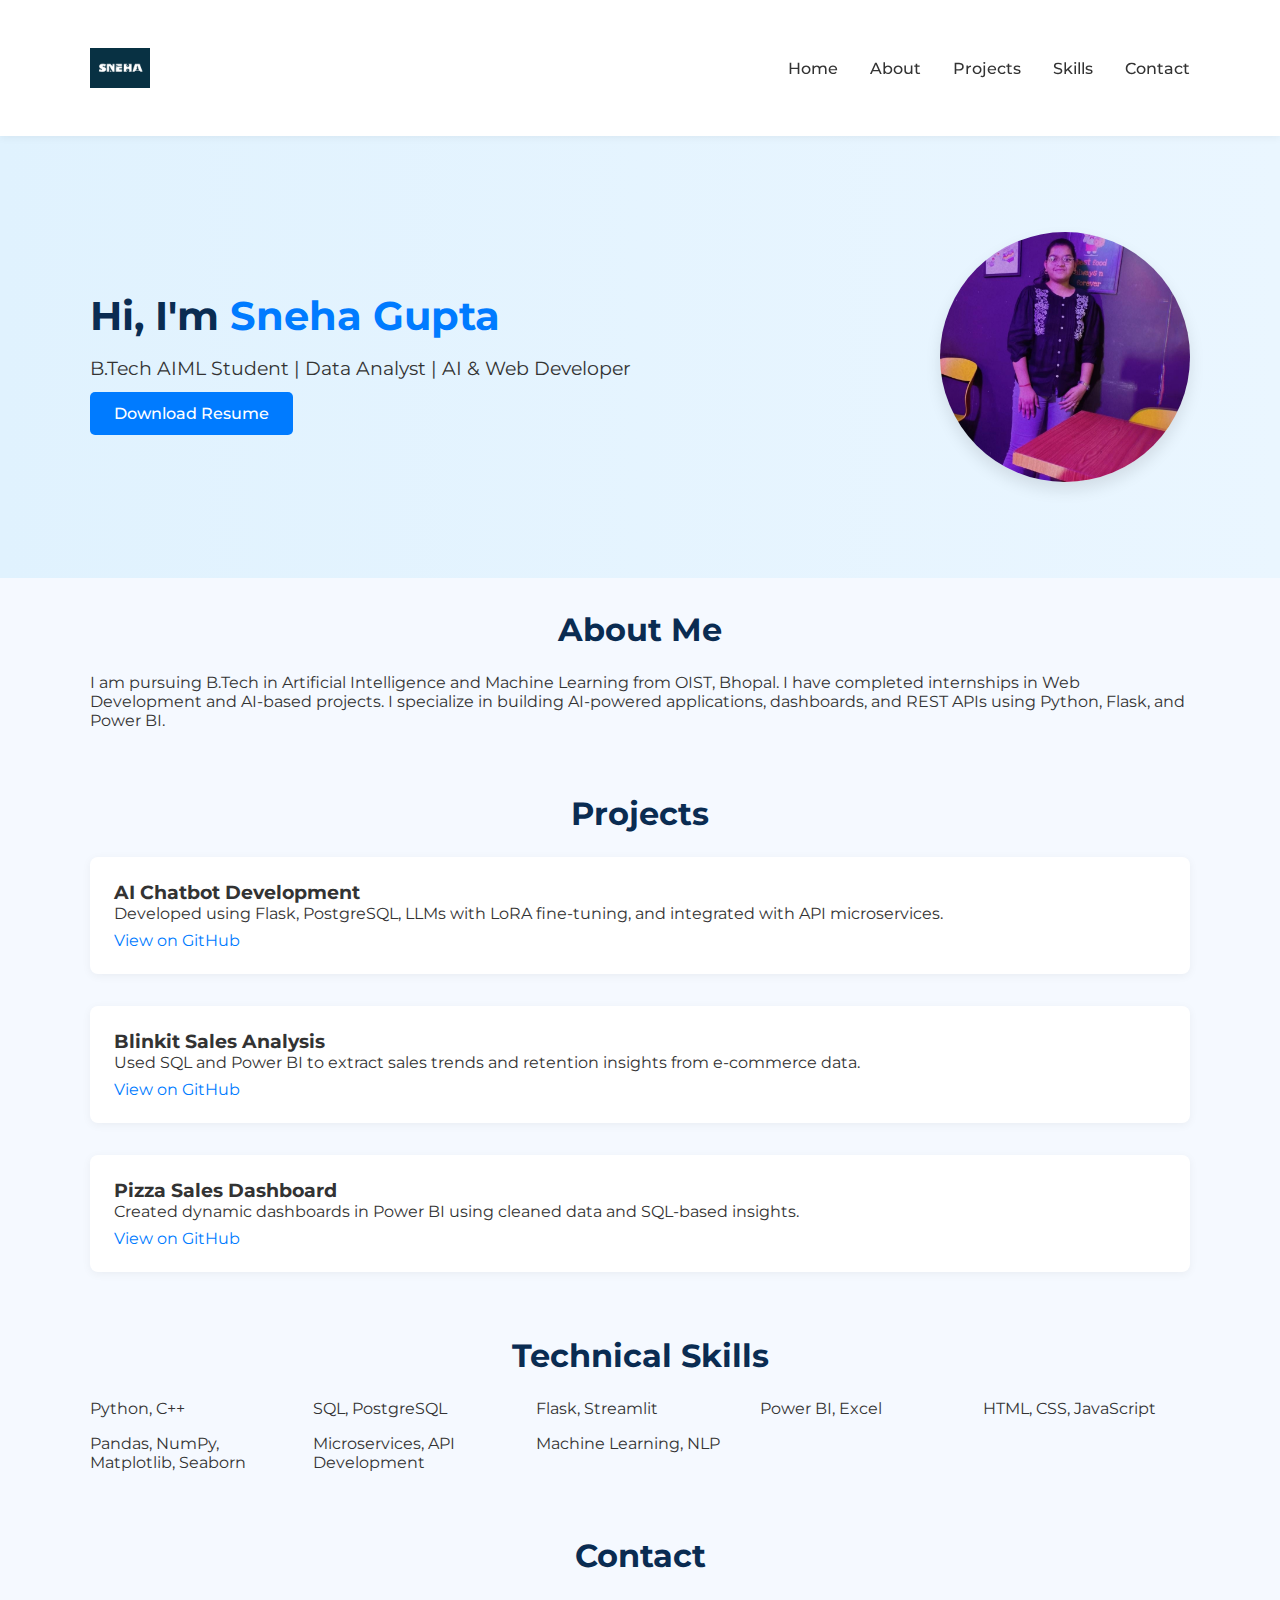
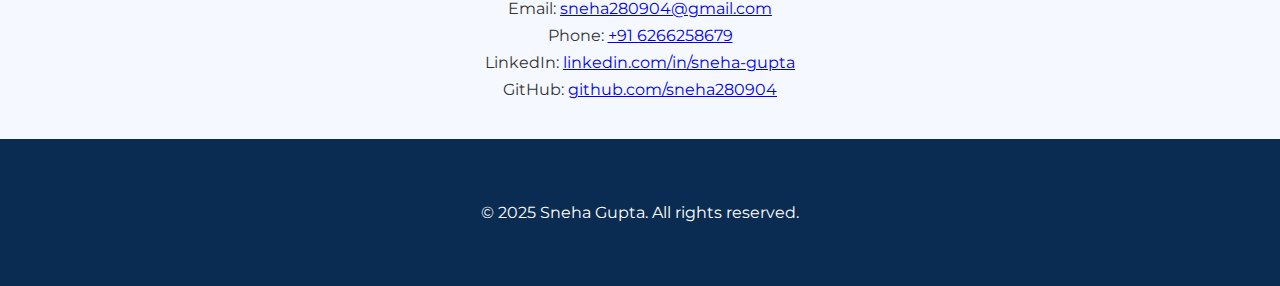
<file: 1/index.html>
<!DOCTYPE html>
<html lang="en">
<head>
    <meta charset="UTF-8" />
    <meta name="viewport" content="width=device-width, initial-scale=1.0" />
    <title>Sneha Gupta | Portfolio</title>
    <link rel="stylesheet" href="style.css" />
    <link href="https://fonts.googleapis.com/css2?family=Montserrat:wght@400;600&display=swap" rel="stylesheet" />
</head>
<body>
    <header>
        <div class="container nav-container">
            <img src="images/logo.png" alt="Logo" class="logo" />
            <nav>
                <ul class="nav-links">
                    <li><a href="#hero">Home</a></li>
                    <li><a href="#about">About</a></li>
                    <li><a href="#projects">Projects</a></li>
                    <li><a href="#skills">Skills</a></li>
                    <li><a href="#contact">Contact</a></li>
                </ul>
            </nav>
        </div>
    </header>

    <section id="hero">
        <div class="container hero-content">
            <div class="hero-text">
                <h1>Hi, I'm <span>Sneha Gupta</span></h1>
                <p>B.Tech AIML Student | Data Analyst | AI & Web Developer</p>
                <a href="Sneha_Resume.pdf" class="btn" download>Download Resume</a>
            </div>
            <img src="images/profile.jpg" alt="Sneha Gupta" class="profile-pic" />
        </div>
    </section>

    <section id="about">
        <div class="container">
            <h2>About Me</h2>
            <p>
                I am pursuing B.Tech in Artificial Intelligence and Machine Learning from OIST, Bhopal. 
                I have completed internships in Web Development and AI-based projects. 
                I specialize in building AI-powered applications, dashboards, and REST APIs using Python, Flask, and Power BI.
            </p>
        </div>
    </section>

    <section id="projects">
        <div class="container">
            <h2>Projects</h2>
            <div class="project-list">
                <div class="project">
                    <h3>AI Chatbot Development</h3>
                    <p>Developed using Flask, PostgreSQL, LLMs with LoRA fine-tuning, and integrated with API microservices.</p>
                    <a href="https://github.com/sneha280904/LLM-Chatbot" target="_blank">View on GitHub</a>
                </div>
                <div class="project">
                    <h3>Blinkit Sales Analysis</h3>
                    <p>Used SQL and Power BI to extract sales trends and retention insights from e-commerce data.</p>
                    <a href="https://github.com/sneha280904/Blinkit-data-analysis" target="_blank">View on GitHub</a>
                </div>
                <div class="project">
                    <h3>Pizza Sales Dashboard</h3>
                    <p>Created dynamic dashboards in Power BI using cleaned data and SQL-based insights.</p>
                    <a href="https://github.com/sneha280904/Pizza-Sales-Data-Analysis" target="_blank">View on GitHub</a>
                </div>
            </div>
        </div>
    </section>

    <section id="skills">
        <div class="container">
            <h2>Technical Skills</h2>
            <ul class="skills-grid">
                <li>Python, C++</li>
                <li>SQL, PostgreSQL</li>
                <li>Flask, Streamlit</li>
                <li>Power BI, Excel</li>
                <li>HTML, CSS, JavaScript</li>
                <li>Pandas, NumPy, Matplotlib, Seaborn</li>
                <li>Microservices, API Development</li>
                <li>Machine Learning, NLP</li>
            </ul>
        </div>
    </section>

    <section id="contact">
        <div class="container">
            <h2>Contact</h2>
            <p>Email: <a href="mailto:sneha280904@gmail.com">sneha280904@gmail.com</a></p>
            <p>Phone: <a href="tel:+916266258679">+91 6266258679</a></p>
            <p>LinkedIn: <a href="https://www.linkedin.com/in/sneha-gupta-a78839261/" target="_blank">linkedin.com/in/sneha-gupta</a></p>
            <p>GitHub: <a href="https://github.com/sneha280904" target="_blank">github.com/sneha280904</a></p>
        </div>
    </section>

    <footer>
        <div class="container">
            <p>&copy; 2025 Sneha Gupta. All rights reserved.</p>
        </div>
    </footer>
</body>
</html>
</file>
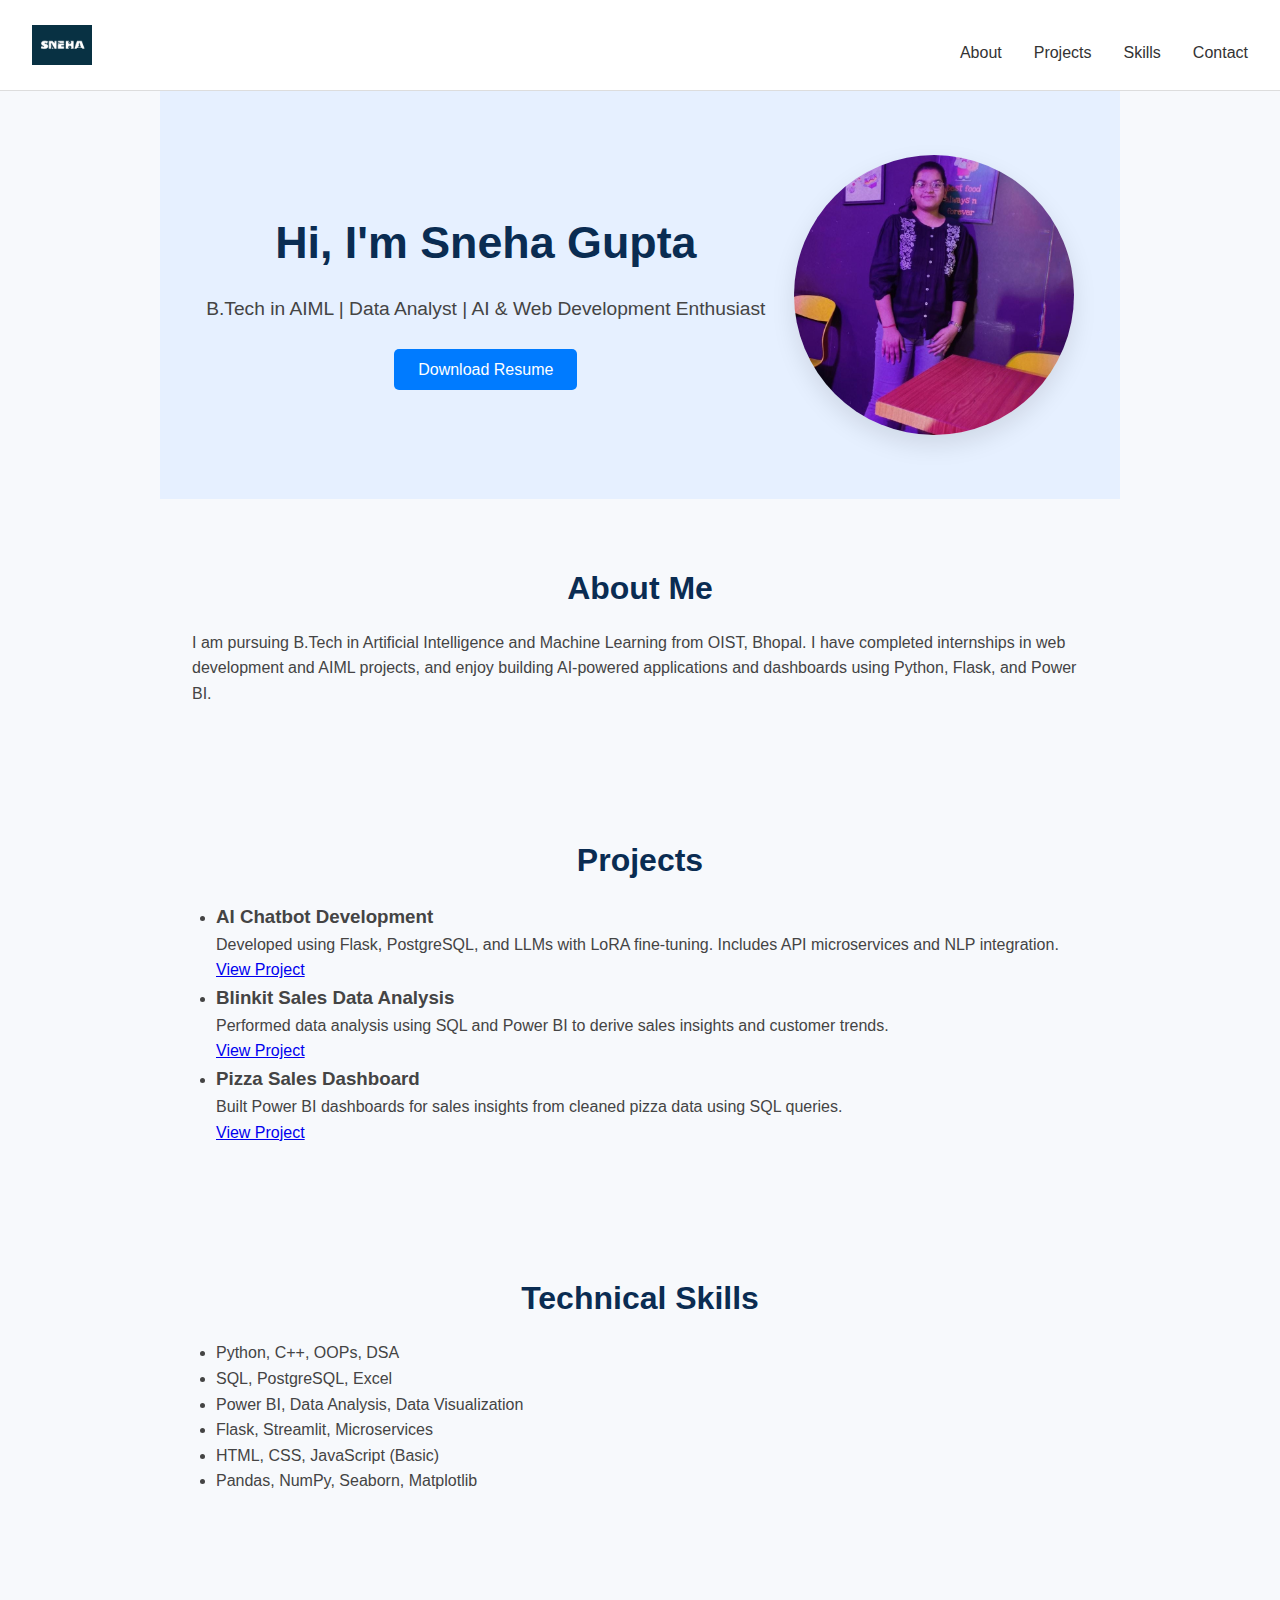
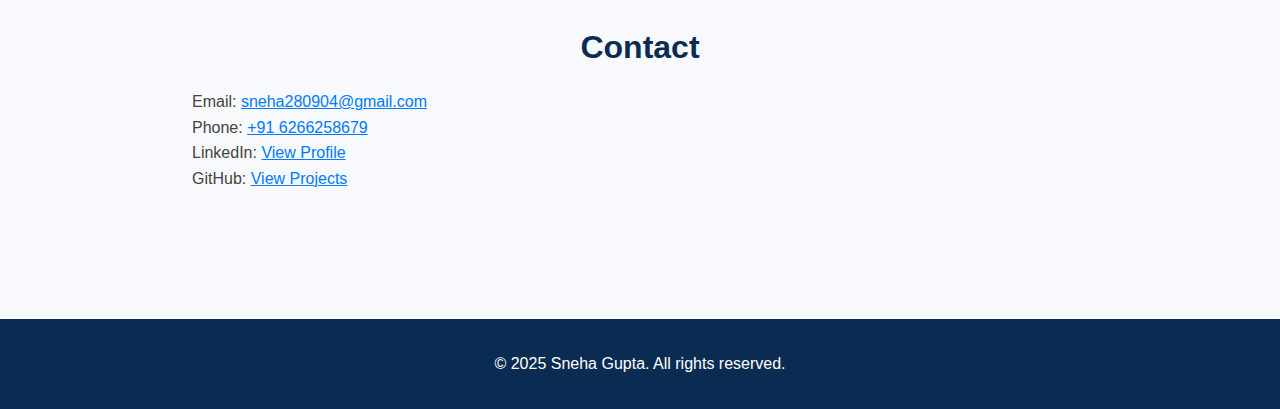
<file: 2/index.html>
<!-- index.html -->
<!DOCTYPE html>
<html lang="en">
<head>
    <meta charset="UTF-8" />
    <meta name="viewport" content="width=device-width, initial-scale=1.0" />
    <title>Sneha Gupta | Portfolio</title>
    <link rel="stylesheet" href="style.css" />
</head>
<body>
    <header>
        <img src="images/logo.png" alt="Sneha Gupta Logo" class="logo" />
        <nav>
            <ul>
                <li><a href="#about">About</a></li>
                <li><a href="#projects">Projects</a></li>
                <li><a href="#skills">Skills</a></li>
                <li><a href="#contact">Contact</a></li>
            </ul>
        </nav>
    </header>

    <section id="hero">
        <div class="hero-text">
            <h1>Hi, I'm Sneha Gupta</h1>
            <p>B.Tech in AIML | Data Analyst | AI & Web Development Enthusiast</p>
            <a href="Sneha_Resume.pdf" class="btn" download>Download Resume</a>
        </div>
        <img src="images/profile.jpg" alt="Sneha Gupta" class="profile-pic" />
    </section>

    <section id="about">
        <h2>About Me</h2>
        <p>I am pursuing B.Tech in Artificial Intelligence and Machine Learning from OIST, Bhopal. I have completed internships in web development and AIML projects, and enjoy building AI-powered applications and dashboards using Python, Flask, and Power BI.</p>
    </section>

    <section id="projects">
        <h2>Projects</h2>
        <ul>
            <li>
                <h3>AI Chatbot Development</h3>
                <p>Developed using Flask, PostgreSQL, and LLMs with LoRA fine-tuning. Includes API microservices and NLP integration.</p>
                <a href="https://github.com/sneha280904/LLM-Chatbot">View Project</a>
            </li>
            <li>
                <h3>Blinkit Sales Data Analysis</h3>
                <p>Performed data analysis using SQL and Power BI to derive sales insights and customer trends.</p>
                <a href="https://github.com/sneha280904/Blinkit-data-analysis">View Project</a>
            </li>
            <li>
                <h3>Pizza Sales Dashboard</h3>
                <p>Built Power BI dashboards for sales insights from cleaned pizza data using SQL queries.</p>
                <a href="https://github.com/sneha280904/Pizza-Sales-Data-Analysis">View Project</a>
            </li>
        </ul>
    </section>

    <section id="skills">
        <h2>Technical Skills</h2>
        <ul>
            <li>Python, C++, OOPs, DSA</li>
            <li>SQL, PostgreSQL, Excel</li>
            <li>Power BI, Data Analysis, Data Visualization</li>
            <li>Flask, Streamlit, Microservices</li>
            <li>HTML, CSS, JavaScript (Basic)</li>
            <li>Pandas, NumPy, Seaborn, Matplotlib</li>
        </ul>
    </section>

    <section id="contact">
        <h2>Contact</h2>
        <p>Email: <a href="mailto:sneha280904@gmail.com">sneha280904@gmail.com</a></p>
        <p>Phone: <a href="tel:+916266258679">+91 6266258679</a></p>
        <p>LinkedIn: <a href="https://www.linkedin.com/in/sneha-gupta-a78839261/" target="_blank">View Profile</a></p>
        <p>GitHub: <a href="https://github.com/sneha280904" target="_blank">View Projects</a></p>
    </section>

    <footer>
        <p>© 2025 Sneha Gupta. All rights reserved.</p>
    </footer>
</body>
</html>
</file>
<file: 1/style.css>
/* Base Reset */
* {
    margin: 0;
    padding: 0;
    box-sizing: border-box;
  }
  
  body {
    font-family: 'Montserrat', sans-serif;
    color: #333;
    background-color: #f5f9ff;
  }
  
  /* Containers */
  .container {
    width: 90%;
    max-width: 1100px;
    margin: auto;
    padding: 2rem 0;
  }
  
  /* Header */
  header {
    background-color: #fff;
    padding: 1rem 0;
    box-shadow: 0 2px 8px rgba(0, 0, 0, 0.05);
    position: sticky;
    top: 0;
    z-index: 10;
  }
  
  .nav-container {
    display: flex;
    justify-content: space-between;
    align-items: center;
  }
  
  .logo {
    width: 60px;
  }
  
  .nav-links {
    list-style: none;
    display: flex;
    gap: 2rem;
  }
  
  .nav-links a {
    text-decoration: none;
    color: #333;
    font-weight: 500;
    position: relative;
  }
  
  .nav-links a::after {
    content: "";
    position: absolute;
    left: 0;
    bottom: -5px;
    width: 0;
    height: 2px;
    background-color: #007bff;
    transition: 0.3s ease;
  }
  
  .nav-links a:hover::after {
    width: 100%;
  }
  
  /* Hero Section */
  #hero {
    background: linear-gradient(to right, #e0f2fe, #eaf6ff);
    display: flex;
    flex-wrap: wrap;
    align-items: center;
    justify-content: space-between;
    padding: 4rem 0;
  }
  
  .hero-content {
    display: flex;
    align-items: center;
    justify-content: space-between;
    flex-wrap: wrap;
  }
  
  .hero-text {
    max-width: 600px;
  }
  
  .hero-text h1 {
    font-size: 2.5rem;
    color: #0a2c52;
    margin-bottom: 1rem;
  }
  
  .hero-text h1 span {
    color: #007bff;
  }
  
  .hero-text p {
    font-size: 1.2rem;
    margin-bottom: 1.5rem;
  }
  
  .profile-pic {
    width: 250px;
    height: 250px;
    border-radius: 50%;
    object-fit: cover;
    box-shadow: 0 8px 16px rgba(0, 0, 0, 0.1);
  }
  
  /* Button */
  .btn {
    background-color: #007bff;
    color: #fff;
    padding: 0.75rem 1.5rem;
    border-radius: 5px;
    text-decoration: none;
    font-weight: 500;
    transition: background 0.3s ease;
  }
  
  .btn:hover {
    background-color: #0056b3;
  }
  
  /* Sections */
  section h2 {
    font-size: 2rem;
    text-align: center;
    margin-bottom: 1.5rem;
    color: #0a2c52;
  }
  
  .project-list {
    display: grid;
    gap: 2rem;
  }
  
  .project {
    background-color: #fff;
    padding: 1.5rem;
    border-radius: 8px;
    box-shadow: 0 2px 10px rgba(0, 0, 0, 0.05);
  }
  
  .project a {
    display: inline-block;
    margin-top: 0.5rem;
    color: #007bff;
    text-decoration: none;
  }
  
  .project a:hover {
    text-decoration: underline;
  }
  
  /* Skills */
  .skills-grid {
    display: grid;
    grid-template-columns: repeat(auto-fit, minmax(180px, 1fr));
    gap: 1rem;
    list-style: none;
    padding: 0;
  }
  
  /* Contact & Footer */
  #contact p, #contact a {
    text-align: center;
    font-size: 1rem;
    margin-bottom: 0.5rem;
  }
  
  footer {
    background-color: #0a2c52;
    color: white;
    padding: 2rem 0;
    text-align: center;
  }
</file>
<file: 2/style.css>
/* Reset and Base Styles */
* {
    margin: 0;
    padding: 0;
    box-sizing: border-box;
  }
  
  body {
    font-family: 'Poppins', sans-serif;
    background-color: #f7f9fc;
    color: #333;
    line-height: 1.6;
  }
  
  /* Header */
  header {
    display: flex;
    justify-content: space-between;
    align-items: center;
    padding: 1.5rem 2rem;
    background-color: #ffffff;
    border-bottom: 1px solid #ddd;
    position: sticky;
    top: 0;
    z-index: 1000;
  }
  
  .logo {
    width: 60px;
  }
  
  nav ul {
    display: flex;
    gap: 2rem;
    list-style: none;
  }
  
  nav a {
    text-decoration: none;
    color: #333;
    font-weight: 500;
    font-size: 1rem;
    position: relative;
  }
  
  nav a::after {
    content: '';
    width: 0%;
    height: 2px;
    background: #007bff;
    position: absolute;
    bottom: -5px;
    left: 0;
    transition: 0.3s;
  }
  
  nav a:hover::after {
    width: 100%;
  }
  
  /* Hero Section */
  #hero {
    display: flex;
    flex-wrap: wrap;
    align-items: center;
    justify-content: space-around;
    padding: 4rem 2rem;
    background: #e6f0ff;
    text-align: center;
  }
  
  .hero-text h1 {
    font-size: 2.8rem;
    font-weight: 600;
    margin-bottom: 1rem;
    color: #0a2c52;
  }
  
  .hero-text p {
    font-size: 1.2rem;
    margin-bottom: 2rem;
  }
  
  .profile-pic {
    width: 280px;
    height: 280px;
    border-radius: 50%;
    object-fit: cover;
    box-shadow: 0 10px 25px rgba(0, 0, 0, 0.1);
  }
  
  /* Button */
  .btn {
    background-color: #007bff;
    color: #fff;
    padding: 0.75rem 1.5rem;
    text-decoration: none;
    border-radius: 5px;
    font-weight: 500;
    transition: 0.3s ease;
  }
  
  .btn:hover {
    background-color: #0056b3;
  }
  
  /* Sections */
  section {
    padding: 4rem 2rem;
    max-width: 960px;
    margin: auto;
  }
  
  h2 {
    font-size: 2rem;
    color: #0a2c52;
    margin-bottom: 1rem;
    text-align: center;
  }
  
  ul {
    list-style-type: disc;
    padding-left: 1.5rem;
    margin-top: 1rem;
  }
  
  section p, section li {
    font-size: 1rem;
    color: #444;
  }
  
  /* Contact Section */
  #contact a {
    color: #007bff;
  }
  
  #contact a:hover {
    text-decoration: underline;
  }
  
  /* Footer */
  footer {
    text-align: center;
    padding: 2rem;
    background-color: #0a2c52;
    color: #fff;
    margin-top: 4rem;
  }
</file>
